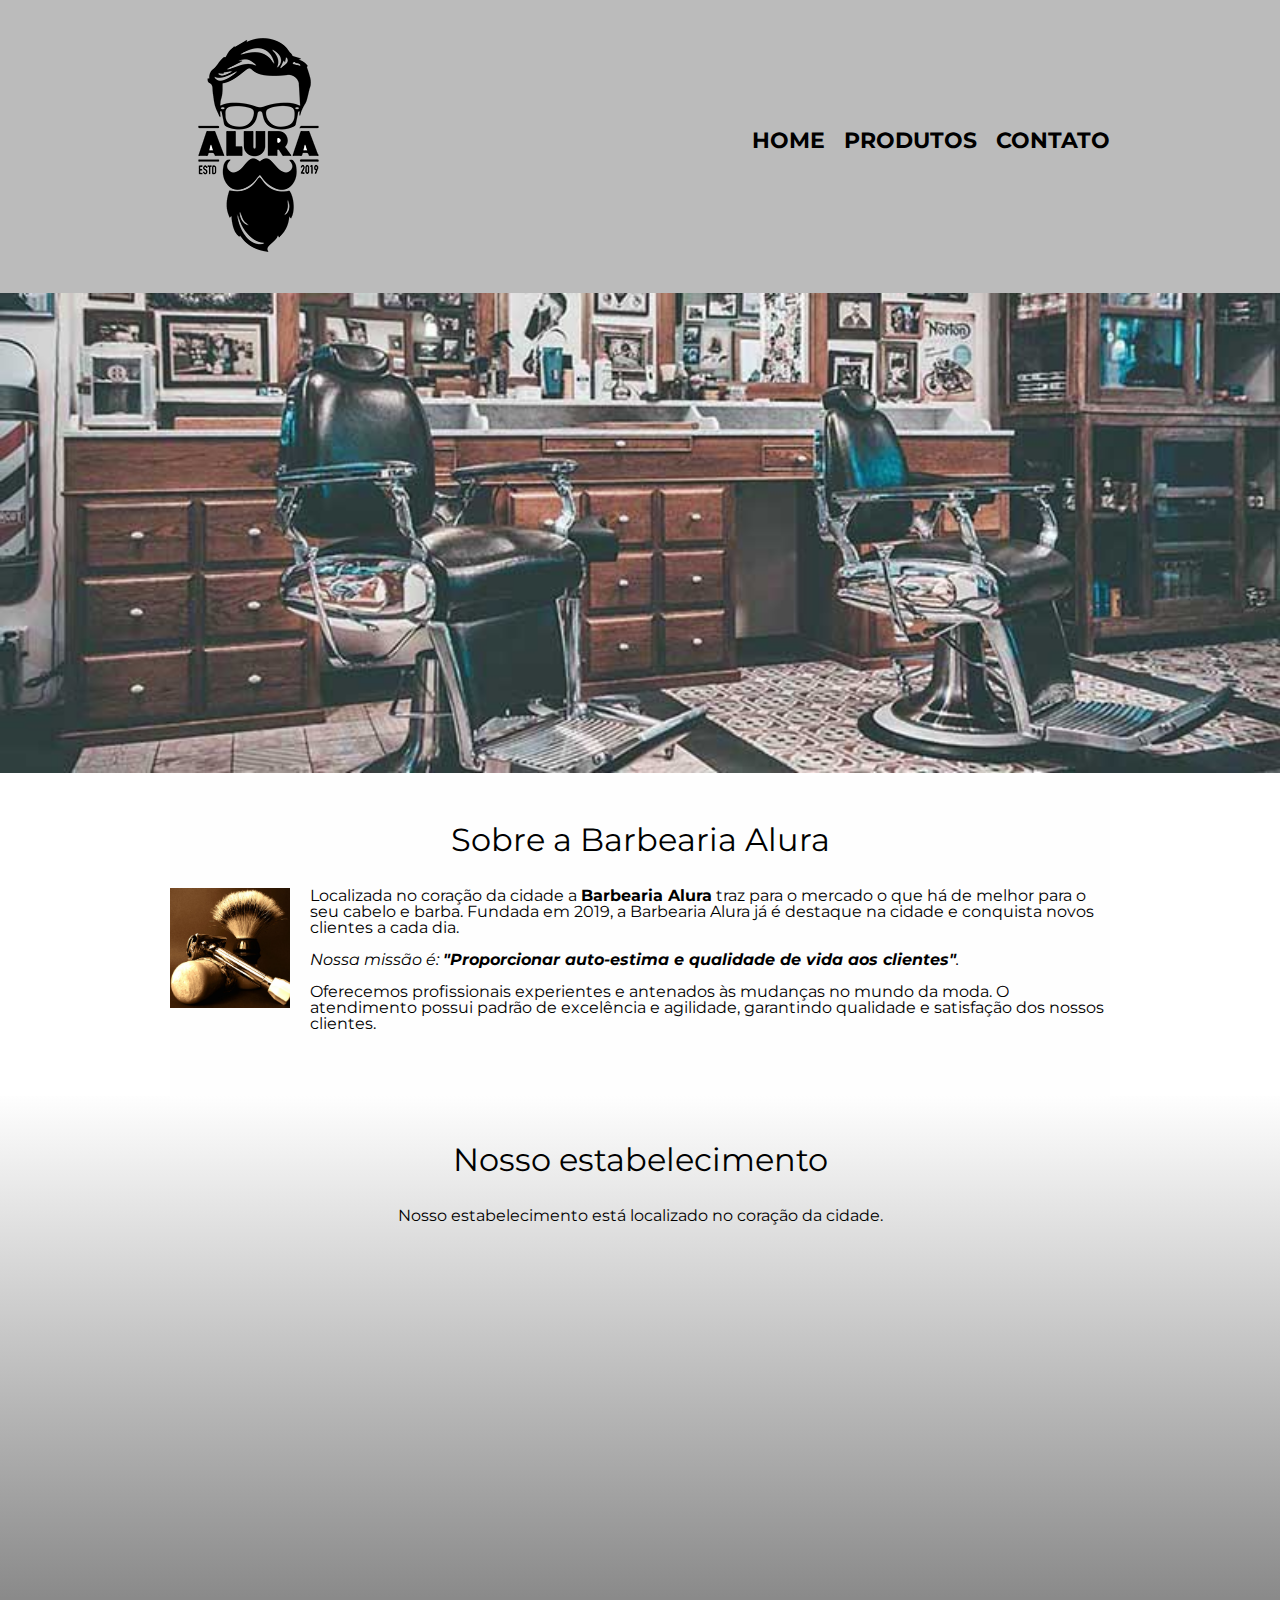
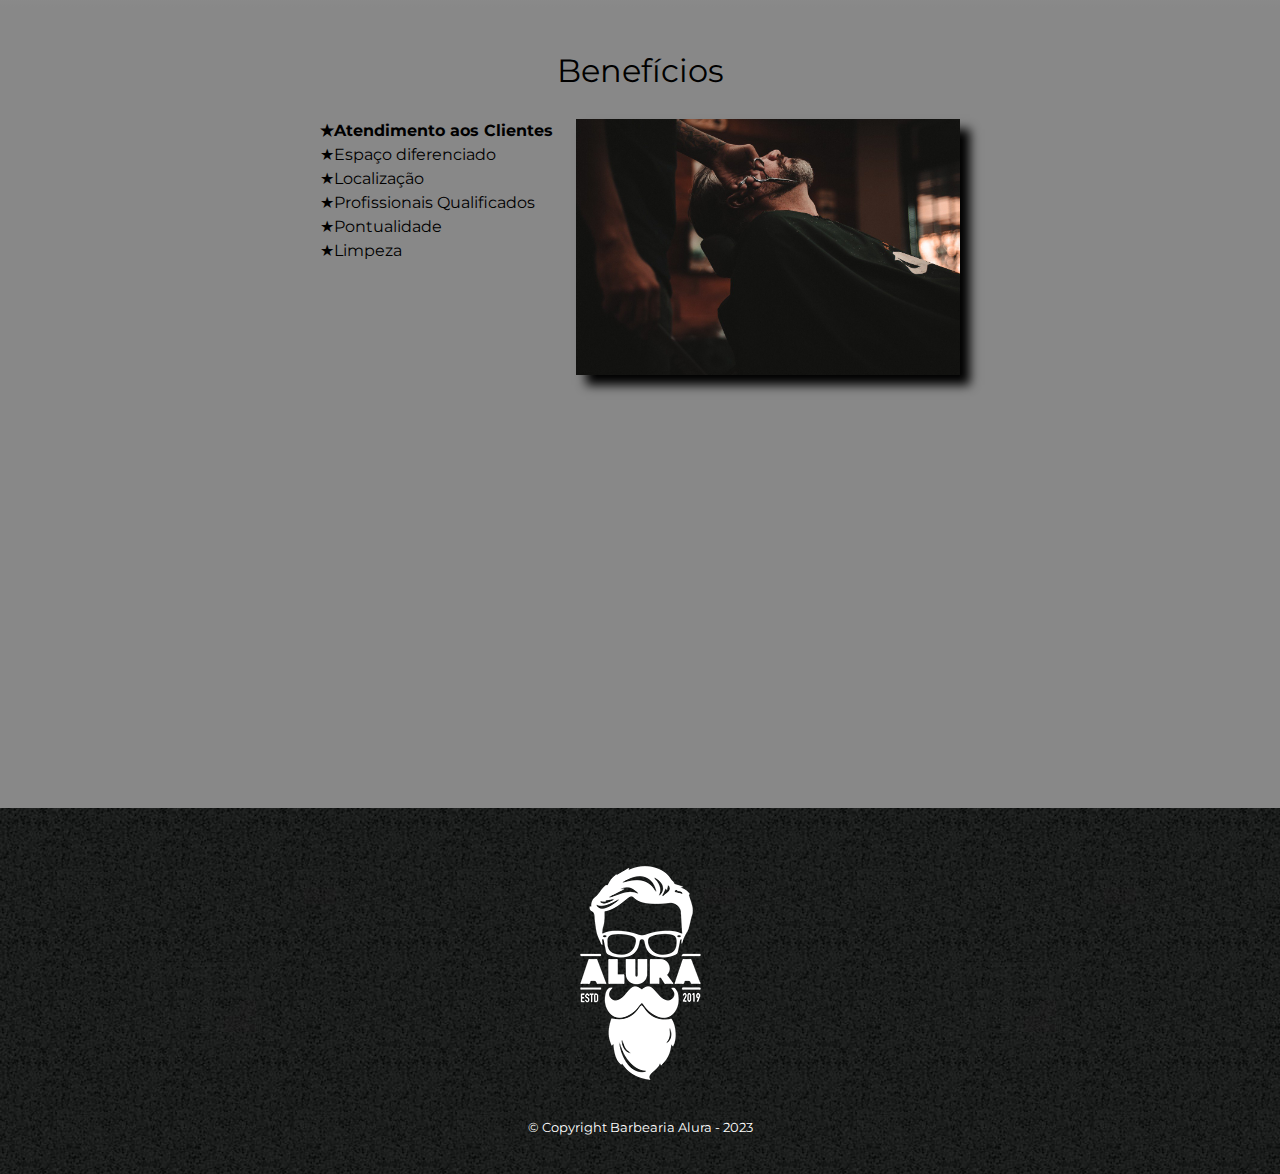
<file: index.html>
<!DOCTYPE html>
<html lang="pt-br">
	<head>
		<meta charset="UTF-8">
		<meta name="viewport" content="width=device-width">
		<title>Barbearia Alura</title>
		<link rel="stylesheet" href="reset.css">
		<link rel="stylesheet" href="style.css">
		<link rel="preconnect" href="https://fonts.googleapis.com">
		<link rel="preconnect" href="https://fonts.gstatic.com" crossorigin>
		<link href="https://fonts.googleapis.com/css2?family=Montserrat&display=swap" rel="stylesheet">
	</head>

	<body>
		<header>
			<div class="caixa">
				<h1><img src="logo.png"></h1>
				
				<nav>
					<ul>
						<li><a href="index.html">Home</a></li>
						<li><a href="produtos.html">Produtos</a></li>
						<li><a href="contato.html">Contato</a></li>
					</ul>
				</nav>

			</div>
		</header>

		<img class="banner" src="banner.jpg">
		<main>	
			<section class="principal">
				<h2 class="titulo-principal">Sobre a Barbearia Alura</h2>
				<img class="utensilios" src="utensilios.jpg" alt="Utensilios de uma barbearia.">
				<p>Localizada no coração da cidade a <strong>Barbearia Alura</strong> traz para o mercado o que há de melhor para o seu cabelo e barba. Fundada em 2019, a Barbearia Alura já é destaque na cidade e conquista novos clientes a cada dia.</p>
				<p id="missao"><em>Nossa missão é: <strong>"Proporcionar auto-estima e qualidade de vida aos clientes"</strong>.</em></p>

				<p>Oferecemos profissionais experientes e antenados às mudanças no mundo da moda. O atendimento possui padrão de excelência e agilidade, garantindo qualidade e satisfação dos nossos clientes.</p>
			</section>
			<section class="mapa">

				<h3 class="titulo-principal">Nosso estabelecimento</h3>
				<p>Nosso estabelecimento está localizado no coração da cidade.</p>
				<div class="mapa-conteudo">
					<iframe src="https://www.google.com/maps/embed?pb=!1m18!1m12!1m3!1d3656.44160125944!2d-46.635015124008696!3d-23.58849046259077!2m3!1f0!2f0!3f0!3m2!1i1024!2i768!4f13.1!3m3!1m2!1s0x94ce5ba6816fe839%3A0xda8627521b8e4b90!2sAlura!5e0!3m2!1spt-BR!2sbr!4v1682187802632!5m2!1spt-BR!2sbr" width="100%" height="300" style="border:0;" allowfullscreen="" loading="lazy" referrerpolicy="no-referrer-when-downgrade"></iframe>
				</div>
			</section>
			<section class="beneficios">

				<h3 class="titulo-principal">Benefícios</h3>
				<div class="conteudo-beneficios">
					<ul class="lista-beneficios">
						<li class="itens">Atendimento aos Clientes</li>
						<li class="itens">Espaço diferenciado</li>
						<li class="itens">Localização</li>
						<li class="itens">Profissionais Qualificados</li>
						<li class="itens">Pontualidade</li>
						<li class="itens">Limpeza</li>
					</ul><img src="beneficios.jpg" class="imagem-beneficios">
				</div>
				<div class="video">
					<iframe width="100%" height="315" src="https://www.youtube.com/embed/wcVVXUV0YUY" title="YouTube video player" frameborder="0" allow="accelerometer; autoplay; clipboard-write; encrypted-media; gyroscope; picture-in-picture; web-share" allowfullscreen></iframe>
				</div>
			</section>
		</main>

		<footer>
			<img src="logo-branco.png">
			<p class="copyright">&copy; Copyright Barbearia Alura  - 2023</p>
		</footer>
	</body>
</html>
</file>
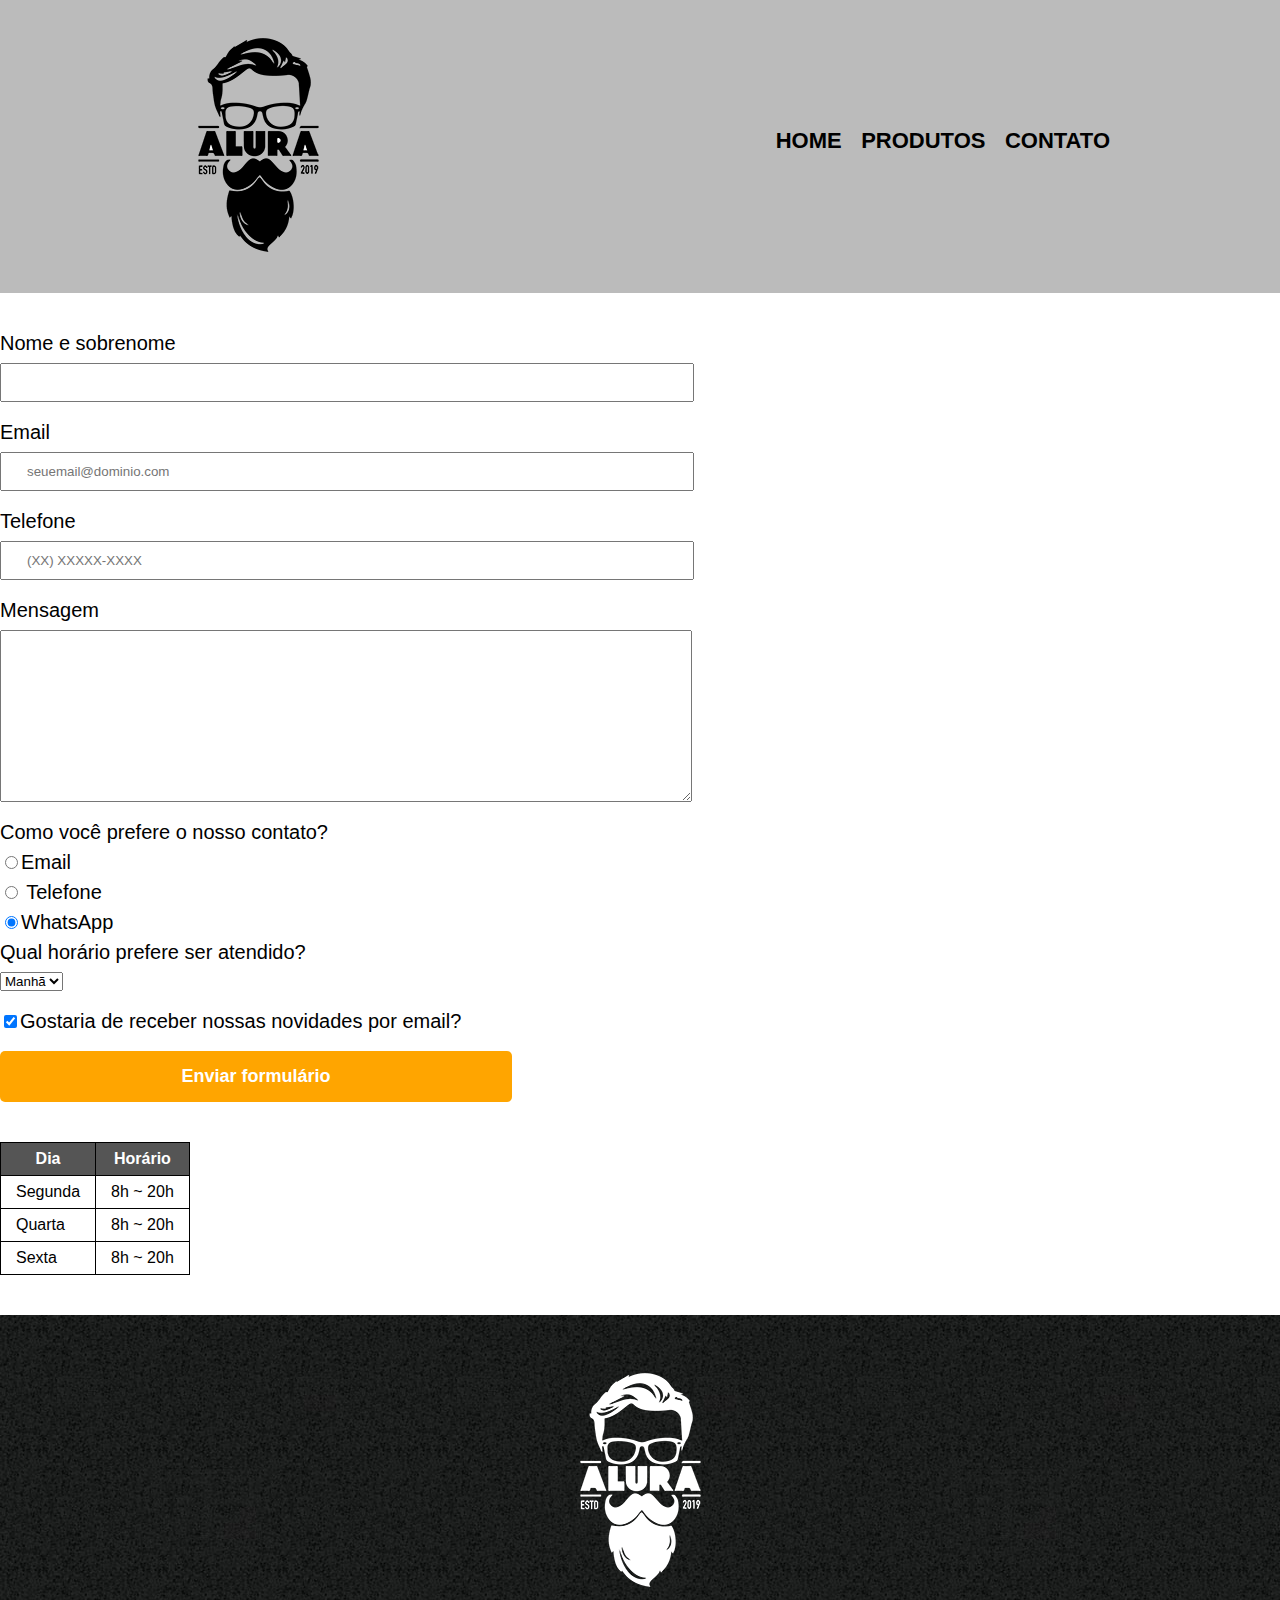
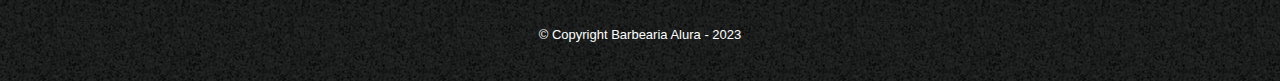
<file: contato.html>
<!DOCTYPE html>
<html lang="pt-br">
	<head>
		<meta charset="UTF-8">
		<meta name="viewport" content="width=device-width">
		<title>Contato - Barbearia Alura</title>
		<link rel="stylesheet" href="reset.css">
		<link rel="stylesheet" href="style.css">
		
	</head>
	<body>
		<header>
			<div class="caixa">
				<h1><img src="logo.png" alt="Logo da Barbearia Alura"></h1>
				
				<nav>
					<ul>
						<li><a href="index.html">Home</a></li>
						<li><a href="produtos.html">Produtos</a></li>
						<li><a href="contato.html">Contato</a></li>
					</ul>
				</nav>

			</div>
		</header>
		<main>
			<form>
				<label for="nomesobrenome">Nome e sobrenome</label>
				<input type="text" id="nomesobrenome" class="input-padrao" required>

				<label for="email">Email</label>
				<input type="email" id="email" class="input-padrao" required placeholder="seuemail@dominio.com">

				<label for="telefone">Telefone</label>
				<input type="tel" id="telefone" class="input-padrao" required placeholder="(XX) XXXXX-XXXX">
				
				<label for="mensagem">Mensagem</label>
				<textarea cols="70" rows="10" id="mensagem" class="input-padrao" required></textarea>

				<fieldset>
					<legend>Como você prefere o nosso contato?</legend>
					<!-- par label/input padrão
			 <label for="radio-email">Email</label>
			 <input type="radio" name="contato" value="email" id="radio-email">
					-->
					<label for="radio-email"><input type="radio" name="contato" value="email" id="radio-email">Email</label>
					<label for="radio-telefone"><input type="radio" name="contato" value="telefone" id="radio-telefone"> Telefone</label>
					<label for="radio-whatsapp"><input type="radio" name="contato" value="whatsapp" id="radio-whatsapp" checked>WhatsApp</label>
				</fieldset>		
			
				<fieldset>
					<legend>Qual horário prefere ser atendido?</legend>
					<select>
						<option>Manhã</option>
						<option>Tarde</option>
						<option>Noite</option>
					</select>
				</fieldset>

				<!-- outra forma de linkar o par label/input -->
				<label class="checkbox"><input type="checkbox" checked>Gostaria de receber nossas novidades por email?</label>
				
				<input type="submit" value="Enviar formulário" class="enviar">
			</form>

			<table>
				<thead>
					<tr>
						<th>Dia</th>
						<th>Horário</th>
					</tr>
				</thead>
				<tbody>
					<tr>
						<td>Segunda</td>
						<td>8h ~ 20h</td>
					</tr>
					<tr>
						<td>Quarta</td>
						<td>8h ~ 20h</td>
					</tr>
					<tr>
						<td>Sexta</td>
						<td>8h ~ 20h</td>
					</tr>
				</tbody>
			</table>
		</main>
		<footer>
			<img src="logo-branco.png" alt="Logo da Barbearia Alura">
			<p class="copyright">&copy; Copyright Barbearia Alura  - 2023</p>
		</footer>
	</body>
</html>
</file>
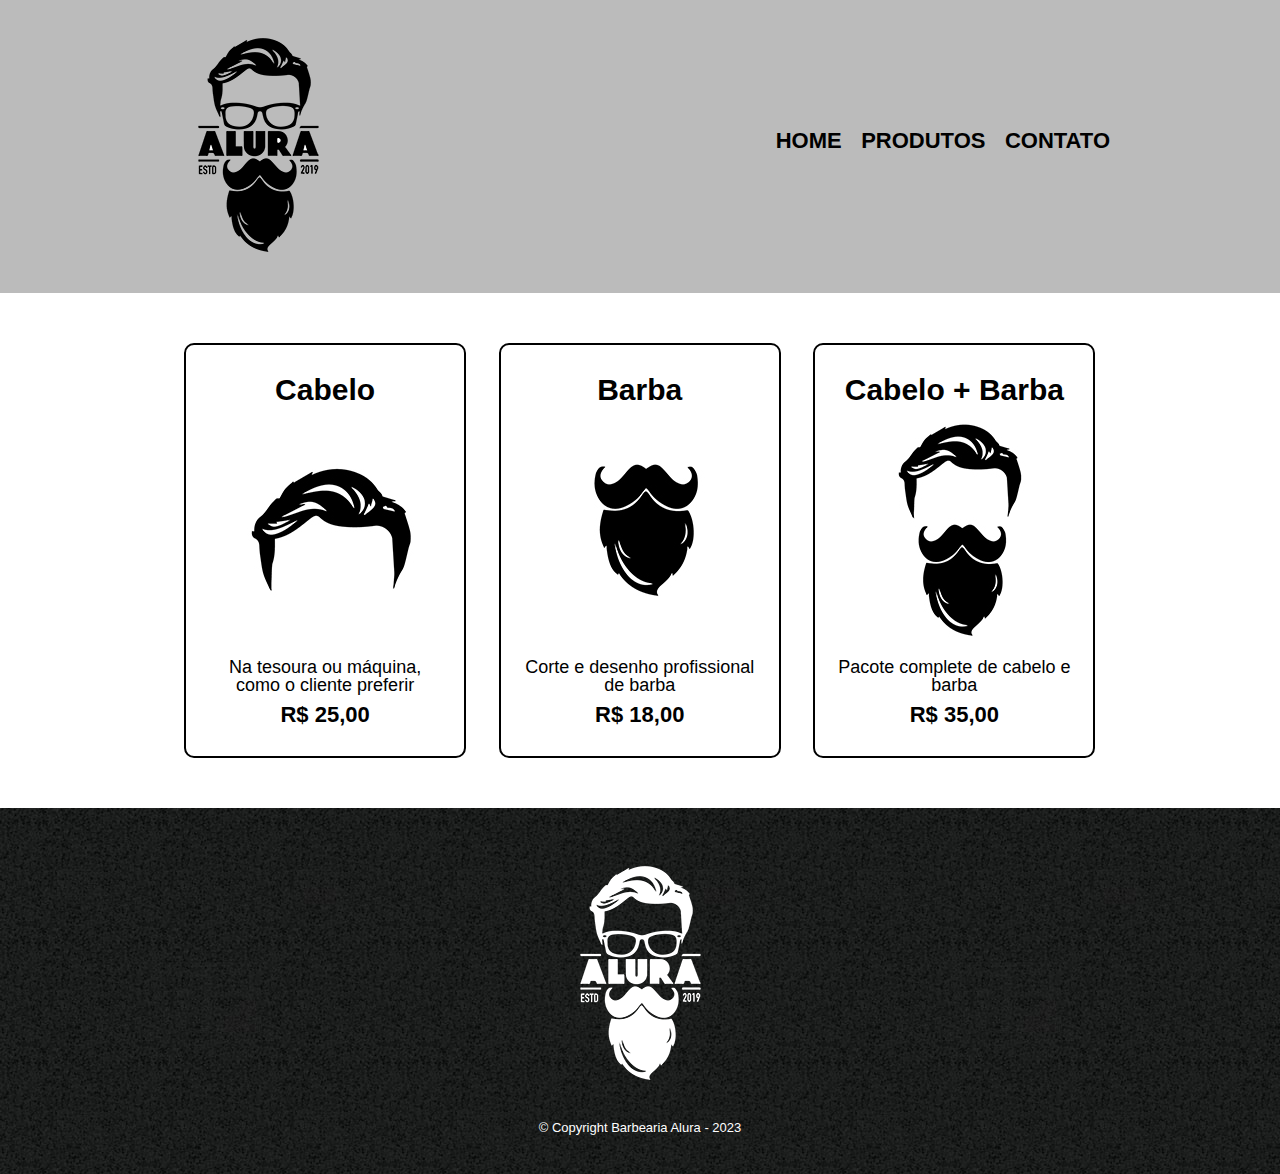
<file: produtos.html>
<!DOCTYPE html>
<html lang="pt-br">
	<head>
		<meta charset="UTF-8">
		<meta name="viewport" content="width=device-width">
		<title>Produtos - Barbearia Alura</title>
		<link rel="stylesheet" href="reset.css">
		<link rel="stylesheet" href="style.css">
		
	</head>
	<body>
		<header>
			<div class="caixa">
				<h1><img src="logo.png"></h1>
				
				<nav>
					<ul>
						<li><a href="index.html">Home</a></li>
						<li><a href="produtos.html">Produtos</a></li>
						<li><a href="contato.html">Contato</a></li>
					</ul>
				</nav>

			</div>
		</header>
		<main>
			<ul class="produtos">
				<li>
					<h2>Cabelo</h2>
					<img src="cabelo.jpg">
					<p class="produto-descricao">Na tesoura ou máquina, como o cliente preferir</p>
					<p class="produto-preco">R$ 25,00</p>
				</li>
				<li>
					<h2>Barba</h2>
					<img src="barba.jpg">
					<p class="produto-descricao">Corte e desenho profissional de barba</p>
					<p class="produto-preco">R$ 18,00</p>
				</li>
				<li>
				 	<h2>Cabelo + Barba</h2>
					<img src="cabelo+barba.jpg">
					<p class="produto-descricao">Pacote complete de cabelo e barba</p>
					<p class="produto-preco">R$ 35,00</p>
				</li>
			</ul>
		</main>
		<footer>
			<img src="logo-branco.png">
			<p class="copyright">&copy; Copyright Barbearia Alura  - 2023</p>
		</footer>
	</body>
</html>
</file>
<file: style.css>
body {
	font-family: 'Montserrat', sans-serif;
}

header {
	background: #BBBBBB;
	padding: 20px 0;
}

.caixa {
	position: relative;
	width: 940px;
	margin: 0 auto;
}

nav {
	position: absolute;
	top: 110px;
	right: 0;
}
nav li {
	display: inline;
	margin: 0 0 0 15px;
}

nav a {
	text-transform: uppercase;
	color: #000000;
	font-weight: bold;
	font-size: 22px;
	text-decoration: none;
}

nav a:hover {
	color: #C78C19;
	text-decoration: underline;
}

.produtos {
	width: 940px;
	margin: 0 auto;
	padding: 50px 0;
}

.produtos h2 {
	font-size: 30px;
	font-weight: bold;
}
.produtos li {
	display:inline-block;
	text-align:center;
	width: 30%;
	vertical-align: top;
	margin: 0 1.5%;
	padding: 30px 20px;
	box-sizing: border-box;
	/*
	border-color: #000000;
	border-width: 2px;
	border-style: solid;
	*/
	border: 2px solid #000000;
	border-radius: 10px;	
}

.produtos li:hover {
	border-color: #C78C19;
}

.produtos li:hover h2 {
	font-size: 34px;
}

.produtos li:active {
	border-color: #088C19;
}

.produto-descricao {
	font-size: 18px;
}

.produto-preco {
	font-size: 22px;
	font-weight: bold;
	margin-top: 10px;
}

footer {
	text-align: center;
	background: url("bg.jpg");
	padding: 40px 0;
}

.copyright {
	color: #FFFFFF;
	font-size: 13px;
	margin-top: 20px;
}

main {
}

form {
	margin: 40px 0;
}

form label, form legend {
	display: block;
	font-size: 20px;
	margin-bottom: 10px;
}

.input-padrao {
	display: block;
	margin-bottom: 20px;
	padding: 10px 25px;
	width: 50%;
}
.checkbox {
	margin: 20px 0;
}

.enviar {
	width: 40%;
	padding: 15px 0;
	background: orange;
	color: #FFFFFF;
	font-size: 18px;
	font-weight: bold;
	border: none;
	border-radius: 5px;
	/* transition: 1s background; */
	transition: 1s all;
	cursor: pointer;
}

.enviar:hover {
	background: darkorange;
	transform: scale(1.2);
	/* transform: rotate(70deg) scale(1.2); */
}

table {
	margin: 20px 0 40px 0;
}

thead {
	background: #555555;
	color: #FFFFFF;
	font-weight: bold;

}
/* célula/coluna da tabela */
td, th {
	border: 1px solid #000000;
	padding: 8px 15px
}

/* css da página inicial */
.banner {
	width: 100%;	
}

.titulo-principal {
	text-align: center;
	font-size: 2em;
	margin: 0 0 1em;
	clear: left;
/* 
 * text-shadow: 2px 2px #FF0000;
 * color: rgba(0, 0, 0, 0.3);
*/
}
/*
.titulo-principal:before {
	content: "[";
}

.titulo-principal:after {
	content: "]";
}
*/

.principal {
	padding: 3em 0;
	background: #FEFEFE;
	width: 940px;
	margin: 0 auto;
}
.principal p {
	margin: 0 0 1em;
}

.principal strong {
	font-weight: bold;
}

.principal em {
	font-style: italic;
}

.utensilios {
	width: 120px;
	float: left;
	margin: 0 20px 20px 0;
}

.mapa {
	padding: 3em 0;
	background: linear-gradient(#FEFEFE, #888888);
}

.mapa-conteudo {
	width: 940px;
	margin: 0 auto;
}

.mapa p {
	margin: 0 0 2em;
	text-align: center;
}

.beneficios {
	padding: 3em 0;
	background: #888888;
/*box-shadow: inset 0 0 30px #FF0000; */
}
.conteudo-beneficios {
	width: 640px;	
	margin: 0 auto;
}

.lista-beneficios {
	width: 40%;
	display: inline-block;
	vertical-align: top;
}
.itens {
	line-height: 1.5;
}

.itens:before {
	content: "★";
}

/* pseudo elemento CSS first-child * last-child * nth-child(1) * nth-child(2n) */
.itens:first-child {
	font-weight: bold;
}

.imagem-beneficios {
	width: 60%;
	opacity: 1;
	transition: 400ms;
	box-shadow: 10px 10px 10px 0 #000000;
}

.imagem-beneficios:hover {
	opacity: 0.3;
}

.video {
	width:560px;
	margin: 2em auto;
}

/* seletores avançados 

todos os filhos diretos 
main > p {
	background:red;
}

primeiro irmão que vem depois de um elemento(img - elemento ancora) 
img + p {
	background: blue;
}

pegar todos os seletores/irmãos que vem depois de um elemento 

img ~ p {
	background: yellow;
}

exclusão de um elemento na seleção, no CSS.
selectionar todos os <p> que não tenham id #missao 
.principal p:not(#missao) {
	background: orange;
}

.principal > p + h2 {
	background: pink;
} */

@media screen and (max-width: 480px){

	.caixa, .principal, .mapa-conteudo, .conteudo-beneficios, .video, .produtos{
		width: auto;
	} 
	h1 {
		text-align: center;
	}
	nav {
		position: static;
	}
	.lista-beneficios, .imagem-beneficios, .enviar {
		width: 100%;
	}
	.input-padrao {
		width: 80%;
	}
	table {
		width: 50%;
		margin: 20px auto 40px auto;
	}
	.produtos li {
		display: block;
		width: 95%;
		margin: 0 auto;
	}
}
</file>
